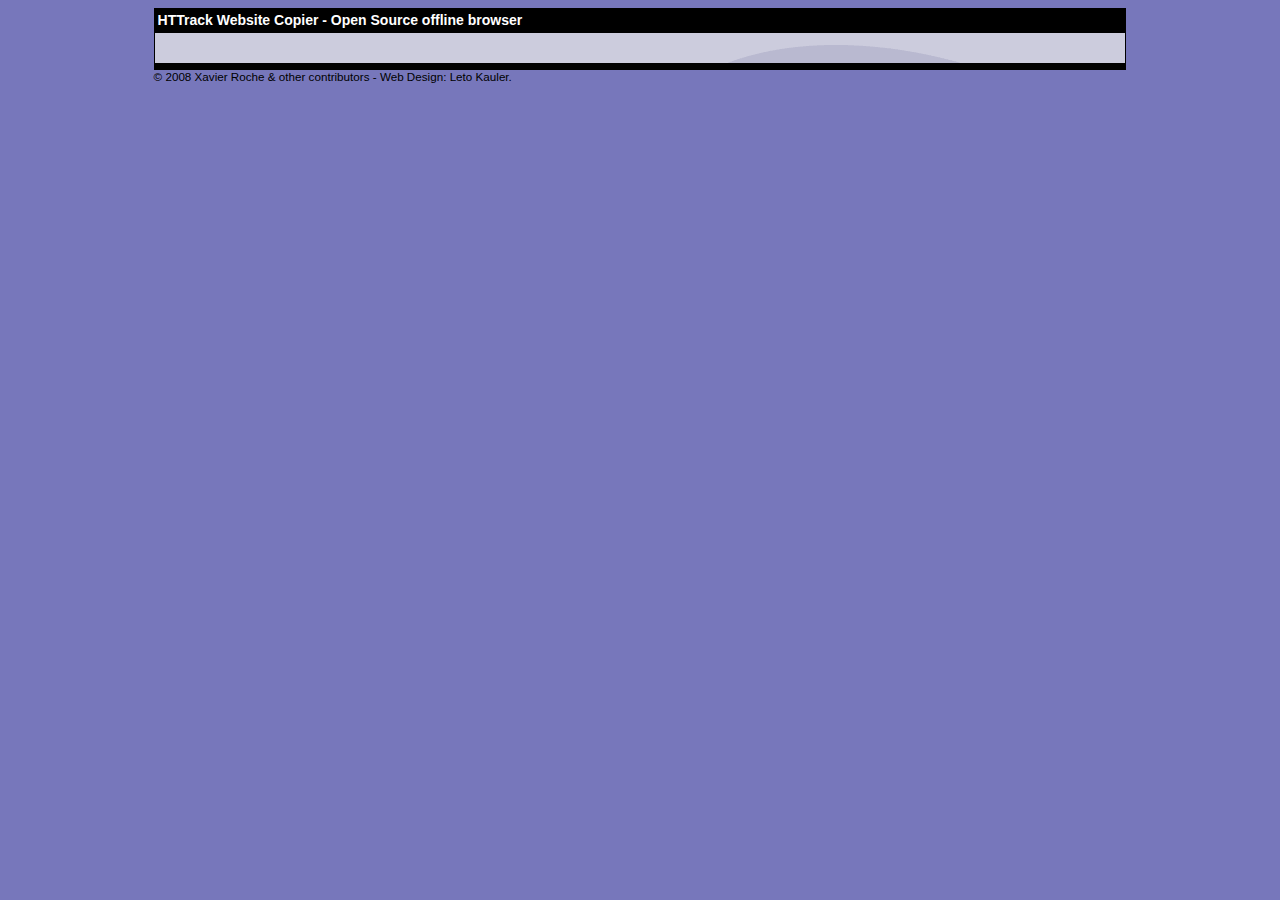
<file: ejercicio-arreglar-CSS/index.html>
<html xmlns="http://www.w3.org/1999/xhtml" lang="en">

<head>
	<meta http-equiv="Content-Type" content="text/html; charset=utf-8" />
	<meta name="description"
		content="HTTrack is an easy-to-use website mirror utility. It allows you to download a World Wide website from the Internet to a local directory,building recursively all structures, getting html, images, and other files from the server to your computer. Links are rebuiltrelatively so that you can freely browse to the local site (works with any browser). You can mirror several sites together so that you can jump from one toanother. You can, also, update an existing mirror site, or resume an interrupted download. The robot is fully configurable, with an integrated help" />
	<meta name="keywords"
		content="httrack, HTTRACK, HTTrack, winhttrack, WINHTTRACK, WinHTTrack, offline browser, web mirror utility, aspirateur web, surf offline, web capture, www mirror utility, browse offline, local  site builder, website mirroring, aspirateur www, internet grabber, capture de site web, internet tool, hors connexion, unix, dos, windows 95, windows 98, solaris, ibm580, AIX 4.0, HTS, HTGet, web aspirator, web aspirateur, libre, GPL, GNU, free software" />
	<title>Local index - HTTrack Website Copier</title>
	<!-- Mirror and index made by HTTrack Website Copier/3.49-2 [XR&CO'2014] -->
	<style type="text/css">
		<!--
		body {
			margin: 0;
			padding: 0;
			margin-bottom: 15px;
			margin-top: 8px;
			background: #77b;
		}

		body,
		td {
			font: 14px "Trebuchet MS", Verdana, Arial, Helvetica, sans-serif;
		}

		#subTitle {
			background: #000;
			color: #fff;
			padding: 4px;
			font-weight: bold;
		}

		#siteNavigation a,
		#siteNavigation .current {
			font-weight: bold;
			color: #448;
		}

		#siteNavigation a:link {
			text-decoration: none;
		}

		#siteNavigation a:visited {
			text-decoration: none;
		}

		#siteNavigation .current {
			background-color: #ccd;
		}

		#siteNavigation a:hover {
			text-decoration: none;
			background-color: #fff;
			color: #000;
		}

		#siteNavigation a:active {
			text-decoration: none;
			background-color: #ccc;
		}


		a:link {
			text-decoration: underline;
			color: #00f;
		}

		a:visited {
			text-decoration: underline;
			color: #000;
		}

		a:hover {
			text-decoration: underline;
			color: #c00;
		}

		a:active {
			text-decoration: underline;
		}

		#pageContent {
			clear: both;
			border-bottom: 6px solid #000;
			padding: 10px;
			padding-top: 20px;
			line-height: 1.65em;
			background-image: url(backblue.gif);
			background-repeat: no-repeat;
			background-position: top right;
		}

		#pageContent,
		#siteNavigation {
			background-color: #ccd;
		}


		.imgLeft {
			float: left;
			margin-right: 10px;
			margin-bottom: 10px;
		}

		.imgRight {
			float: right;
			margin-left: 10px;
			margin-bottom: 10px;
		}

		hr {
			height: 1px;
			color: #000;
			background-color: #000;
			margin-bottom: 15px;
		}

		h1 {
			margin: 0;
			font-weight: bold;
			font-size: 2em;
		}

		h2 {
			margin: 0;
			font-weight: bold;
			font-size: 1.6em;
		}

		h3 {
			margin: 0;
			font-weight: bold;
			font-size: 1.3em;
		}

		h4 {
			margin: 0;
			font-weight: bold;
			font-size: 1.18em;
		}

		.blak {
			background-color: #000;
		}

		.hide {
			display: none;
		}

		.tableWidth {
			min-width: 400px;
		}

		.tblRegular {
			border-collapse: collapse;
		}

		.tblRegular td {
			padding: 6px;
			background-image: url(fade.gif);
			border: 2px solid #99c;
		}

		.tblHeaderColor,
		.tblHeaderColor td {
			background: #99c;
		}

		.tblNoBorder td {
			border: 0;
		}
	</style>

</head>

<table width="76%" border="0" align="center" cellspacing="0" cellpadding="3" class="tableWidth">
	<tr>
		<td id="subTitle">HTTrack Website Copier - Open Source offline browser</td>
	</tr>
</table>
<table width="76%" border="0" align="center" cellspacing="0" cellpadding="0" class="tableWidth">
	<tr class="blak">
		<td>
			<table width="100%" border="0" align="center" cellspacing="1" cellpadding="0">
				<tr>
					<td colspan="6">
						<table width="100%" border="0" align="center" cellspacing="0" cellpadding="10">
							<tr>
								<td id="pageContent">
								</td>
							</tr>
						</table>
					</td>
				</tr>
			</table>
		</td>
	</tr>
</table>

<table width="76%" border="0" align="center" valign="bottom" cellspacing="0" cellpadding="0">
	<tr>
		<td id="footer"><small>&copy; 2008 Xavier Roche & other contributors - Web Design: Leto Kauler.</small></td>
	</tr>
</table>

</body>

</html>
</file>
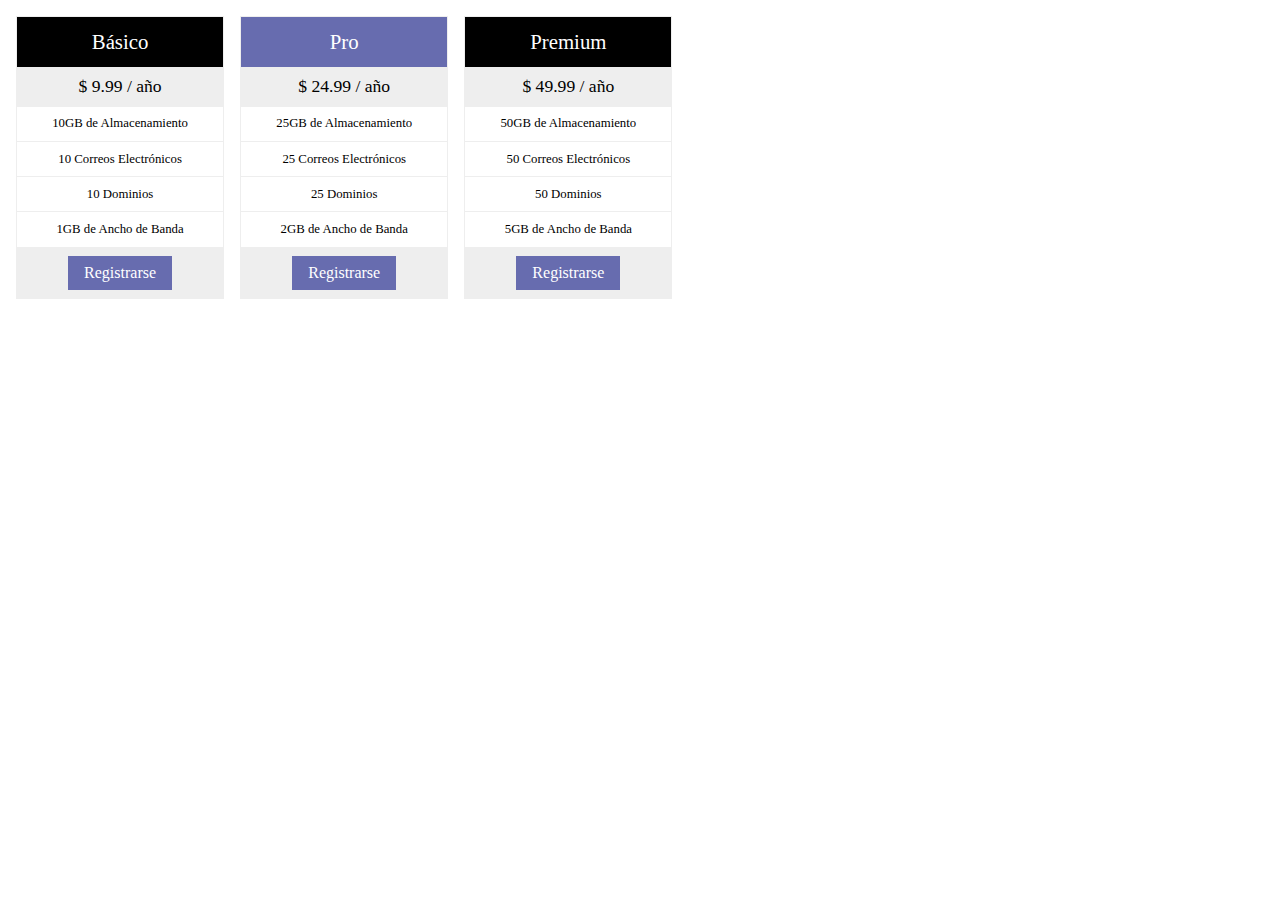
<file: ejercicio-maquetacion/index.html>
<!DOCTYPE html>
<html lang="en">

<head>
    <meta charset="UTF-8">
    <meta name="viewport" content="width=device-width, initial-scale=1.0">
    <title>Document</title>
    <style>
        * {
            box-sizing: border-box;
            margin: 0px;
            padding: 0px;;
        }
        ul, li{
            list-style: none; 
        }

        li{
            font-size: 0.8rem;
            padding: 0.6rem 2.2rem;
            border-bottom: 0.2px solid #EEEEEE;
        }

        body{
            display: flex;
            flex-wrap: wrap;
            gap: 1rem;
            margin: 1rem;

        }

        article{
            border: 1px solid #EEEEEE;
            text-align: center;
            
        }

        .basic, .premium{
            background-color: black;
            color: white;
            font-size: 1.3rem;
            font-weight: 100;
            padding: 0.8rem;
        }

        article:hover{
            box-shadow: 0 8px 35px 0 rgba(0,0,0,0.2);
        }

        .pro{
            background-color: #676CAF;
            color: white;
            font-size: 1.3rem;
            font-weight: 100;
            padding: 0.8rem;
        }

        .pro-program:hover{
            box-shadow: 0 8px 12px 0 rgb(104,104,171, 0.8); 
        }

        h2{
            font-size: 1.1rem;
            font-weight: 100;
            padding: 0.6rem;
            background-color: #EEEEEE;
        }
        .registration{
            background-color: #EEEEEE;
            display: flex;
            padding: 0.5rem;
            justify-content: center;
    
        }

        .registration>a{
            text-decoration: none;
            background-color: #676CAF;
            padding: 0.5rem 1rem;
            color: white;
            font-size: 1.0rem;
            font-weight: 100;

        }


    </style>
</head>

<body>
    <article>
        <h1 class="basic" >Básico</h1>
        <h2>$ 9.99 / año</h2>
        <ul>
            <li>10GB de Almacenamiento</li>
            <li>10 Correos Electrónicos</li>
            <li>10 Dominios</li>
            <li>1GB de Ancho de Banda</li>
        </ul>
        <div class="registration" ><a href="">Registrarse</a></div>
    </article>
    
    <article class="pro-program">
        <h1 class="pro" >Pro</h1>
        <h2>$ 24.99 / año</h2>
        <ul>
            <li>25GB de Almacenamiento</li>
            <li>25 Correos Electrónicos</li>
            <li>25 Dominios</li>
            <li>2GB de Ancho de Banda</li>
        </ul>
        <div class="registration" ><a href="">Registrarse</a></div>
    </article>
    
    <article>
        <h1 class="premium" >Premium</h1>
        <h2>$ 49.99 / año</h2>
        <ul>
            <li>50GB de Almacenamiento</li>
            <li>50 Correos Electrónicos</li>
            <li>50 Dominios</li>
            <li>5GB de Ancho de Banda</li>
        </ul>
        <div class="registration" ><a href="">Registrarse</a></div>
    </article>
</body>

</html>
</file>
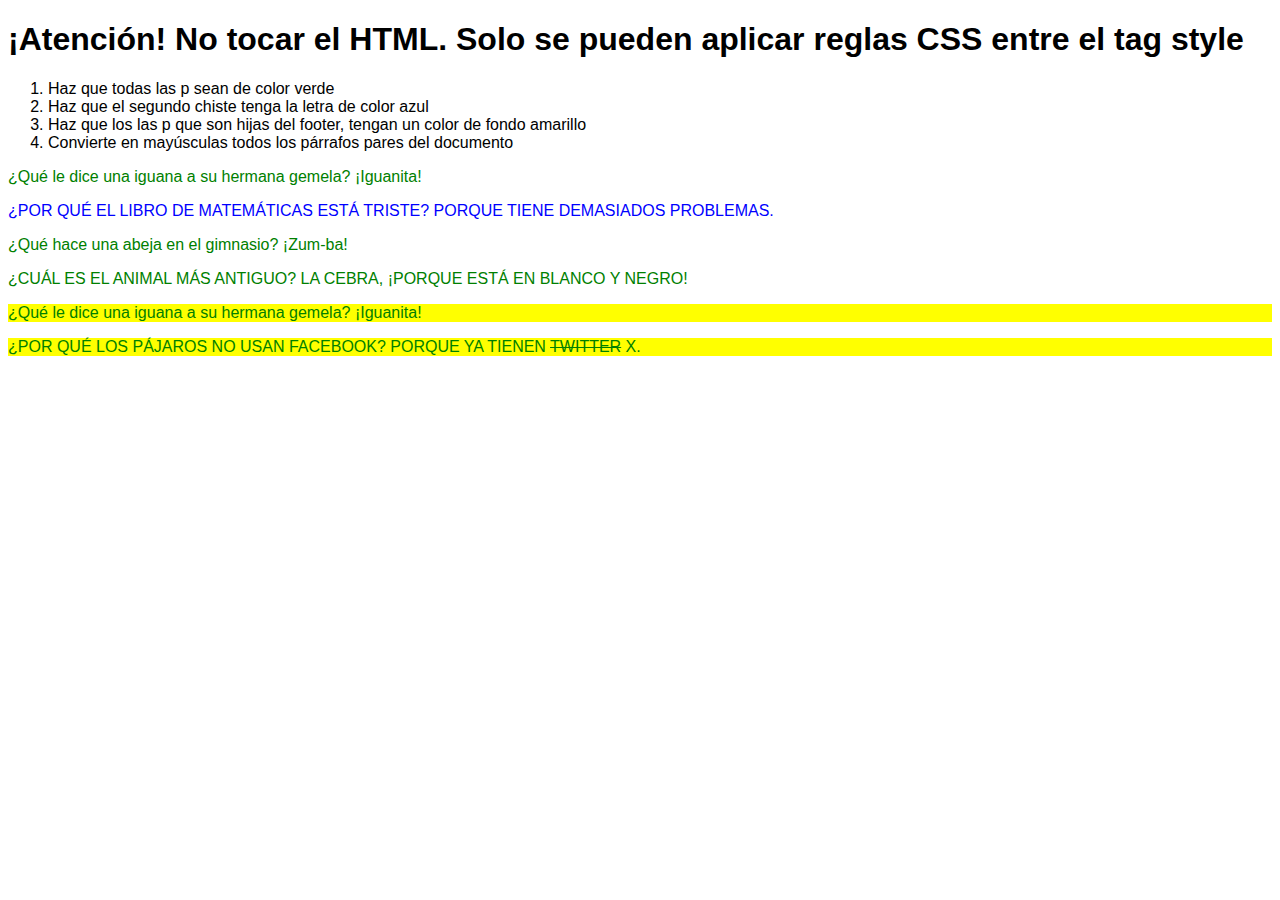
<file: ejercicio-selectores/index.html>
<!DOCTYPE html>
<html>

<head>
    <style>
        /** Tus reglas CSS aquí */
    </style>
</head>

<body>

    <!DOCTYPE html>
    <html lang="es">

    <head>
        <meta charset="UTF-8">
        <meta name="viewport" content="width=device-width, initial-scale=1.0">
        <title>Chistes Malos</title>
        <style>
            /** Aquí tus reglas CSS */
            body {
                font-family: Verdana, Geneva, Tahoma, sans-serif;
            }
            p{
                color: green;
            }
            .mates{
                color: blue;
            }
            footer>p{
                background-color: yellow;
            }
            p:nth-child(even){
                text-transform:uppercase;
            }
        </style>
    </head>

    <body>
        <h1>¡Atención! No tocar el HTML. Solo se pueden aplicar reglas CSS entre el tag style </h1>

        <ol>
            <li>Haz que todas las p sean de color verde</li>
            <li>Haz que el segundo chiste tenga la letra de color azul</li>
            <li>Haz que los las p que son hijas del footer, tengan un color de fondo amarillo</li>
            <li>Convierte en mayúsculas todos los párrafos pares del documento</li>
        </ol>

        <p>¿Qué le dice una iguana a su hermana gemela? ¡Iguanita!</p>
        <p class="mates">¿Por qué el libro de matemáticas está triste? Porque tiene demasiados problemas.</p>
        <p>¿Qué hace una abeja en el gimnasio? ¡Zum-ba!</p>
        <p>¿Cuál es el animal más antiguo? La cebra, ¡porque está en blanco y negro!</p>
        <footer>
            <p>¿Qué le dice una iguana a su hermana gemela? ¡Iguanita!</p>
            <p>¿Por qué los pájaros no usan Facebook? Porque ya tienen <del>Twitter</del> X.</p>
        </footer>
    </body>

    </html>

</body>

</html>
</file>
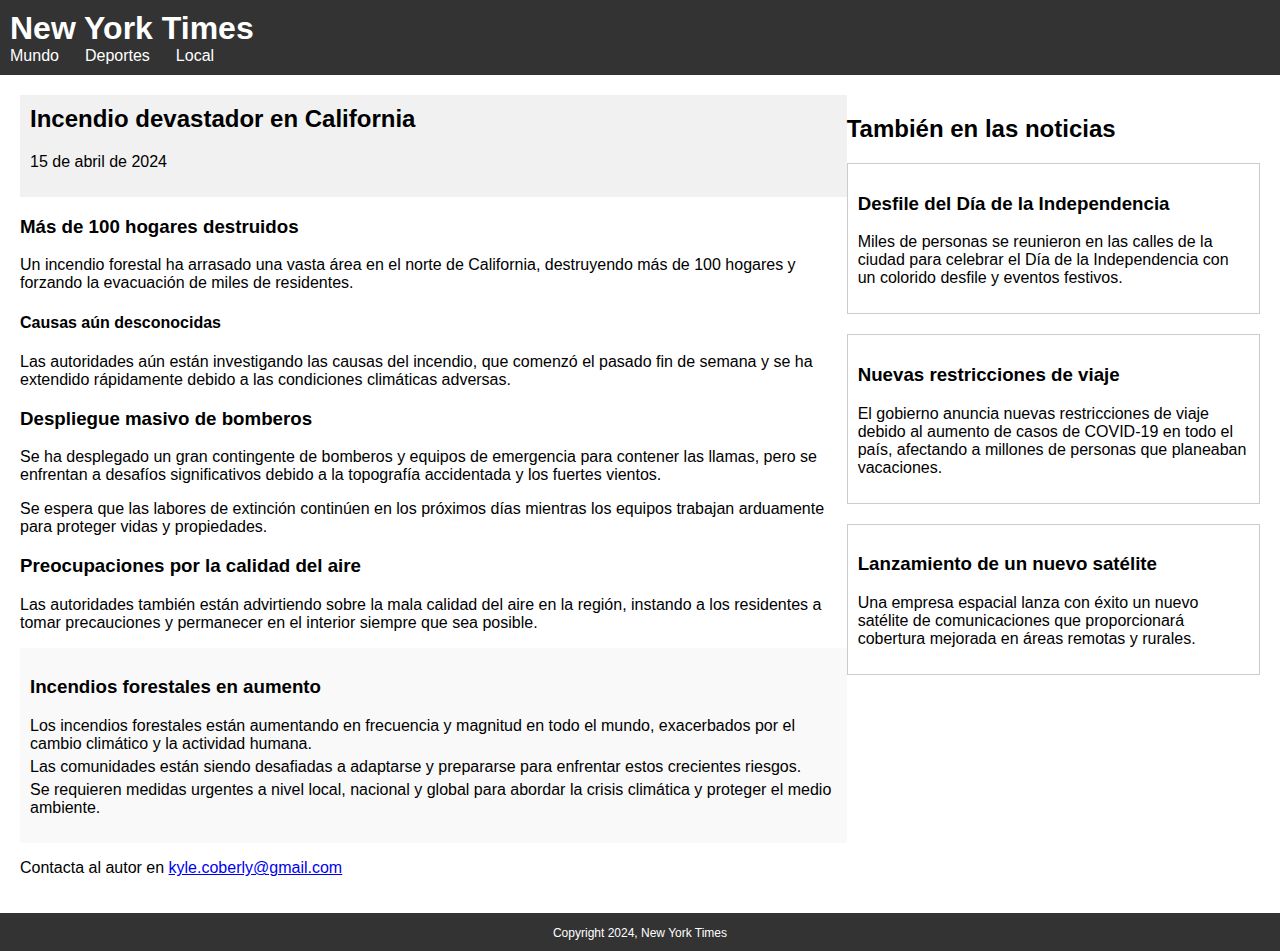
<file: ejercicio-semantica/index.html>
<!DOCTYPE html>
<html lang="es-ES">

<head>
    <meta charset="utf-8">
    <title>New York Times: Incendio devastador en California</title>
    <style>
        body {
            font-family: Arial, sans-serif;
            margin: 0;
            padding: 0;
        }

        .masthead {
            background-color: #333;
            color: white;
            padding: 10px;

        }

        .masthead h1 {
            margin: 0;
        }

        .masthead a {
            color: white;
            text-decoration: none;
            margin-right: 10px;
        }

        .content {
            display: flex;
            justify-content: space-between;
            padding: 20px;
        }

        .main-article {
            flex: 2;
        }

        .article-heading {
            background-color: #f1f1f1;
            padding: 10px;
        }

        .main-article h2 {
            margin-top: 0;
        }

        .forest {
            background-color: #f9f9f9;
            padding: 10px;
        }

        .forest ul {
            list-style-type: none;
            padding: 0;
        }

        .forest li {
            margin-bottom: 5px;
        }

        .other-news {
            flex: 1;
        }

        .collapsabile {
            margin-bottom: 20px;
            border: 1px solid #ccc;
            padding: 10px;
        }

        .page-bottom {
            background-color: #333;
            color: white;
            padding: 10px;
            text-align: center;
        }

        .legal {
            font-size: 12px;
        }
    </style>
</head>

<body>
    <header class="masthead">
        <h1>New York Times</h1>
        <nav style="display: flex; gap: 1rem;">
            <div>
                <a href="world.html">Mundo</a>
            </div>
            <div>
                <a href="sports.html">Deportes</a>
            </div>
            <div>
                <a href="local.html">Local</a>
            </div>
        </nav>
    </header>
    <div class="content">
        <article class="main-article">
            <div class="article-heading">
                <h2>Incendio devastador en California</h2>
                <p>15 de abril de 2024</p>
            </div>
            <section>
                <h3>Más de 100 hogares destruidos</h3>
                <p>Un incendio forestal ha arrasado una vasta área en el norte de California, destruyendo más de 100
                    hogares y forzando la evacuación de miles de residentes.</p>
                <h4>Causas aún desconocidas</h4>
                <p>Las autoridades aún están investigando las causas del incendio, que comenzó el pasado fin de semana y
                    se ha extendido rápidamente debido a las condiciones climáticas adversas.</p>
                </section>
            <section>
                <h3>Despliegue masivo de bomberos</h3>
                <p>Se ha desplegado un gran contingente de bomberos y equipos de emergencia para contener las llamas,
                    pero se enfrentan a desafíos significativos debido a la topografía accidentada y los fuertes
                    vientos.</p>
                <p>Se espera que las labores de extinción continúen en los próximos días mientras los equipos trabajan
                    arduamente para proteger vidas y propiedades.</p>
                </section>
            <section>
                <h3>Preocupaciones por la calidad del aire</h3>
                <p>Las autoridades también están advirtiendo sobre la mala calidad del aire en la región, instando a los
                    residentes a tomar precauciones y permanecer en el interior siempre que sea posible.</p>
            </section>
            <section class="forest">
                <h3>Incendios forestales en aumento</h3>
                <ul>
                    <li>Los incendios forestales están aumentando en frecuencia y magnitud en todo el mundo, exacerbados
                        por el cambio climático y la actividad humana.</li>
                    <li>Las comunidades están siendo desafiadas a adaptarse y prepararse para enfrentar estos crecientes
                        riesgos.</li>
                    <li>Se requieren medidas urgentes a nivel local, nacional y global para abordar la crisis climática
                        y proteger el medio ambiente.</li>
                </ul>
            </section>
            <footer class="bottom">
                <p>Contacta al autor en <a href="mailto:kyle.coberly@gmail.com">kyle.coberly@gmail.com</a></p>
            </footer>
        </article>
        <aside class="other-news">
            <h2>También en las noticias</h2>
            <article class="collapsabile">
                <h3 class="teaser-text">Desfile del Día de la Independencia</h3>
                <p>Miles de personas se reunieron en las calles de la ciudad para celebrar el Día de la Independencia
                    con un colorido desfile y eventos festivos.</p>
                </article>
            <article class="collapsabile">
                <h3 class="teaser-text">Nuevas restricciones de viaje</h3>
                <p>El gobierno anuncia nuevas restricciones de viaje debido al aumento de casos de COVID-19 en todo el
                    país, afectando a millones de personas que planeaban vacaciones.</p>
            </article>
            <article class="collapsabile">
                <h3 class="teaser-text">Lanzamiento de un nuevo satélite</h3>
                <p>Una empresa espacial lanza con éxito un nuevo satélite de comunicaciones que proporcionará cobertura
                    mejorada en áreas remotas y rurales.</p>
                </article>
        </aside>
    </div>
    <div class="page-bottom">
        <span class="legal">Copyright 2024, New York Times</span>
    </div>
</body>

</html>
</file>
